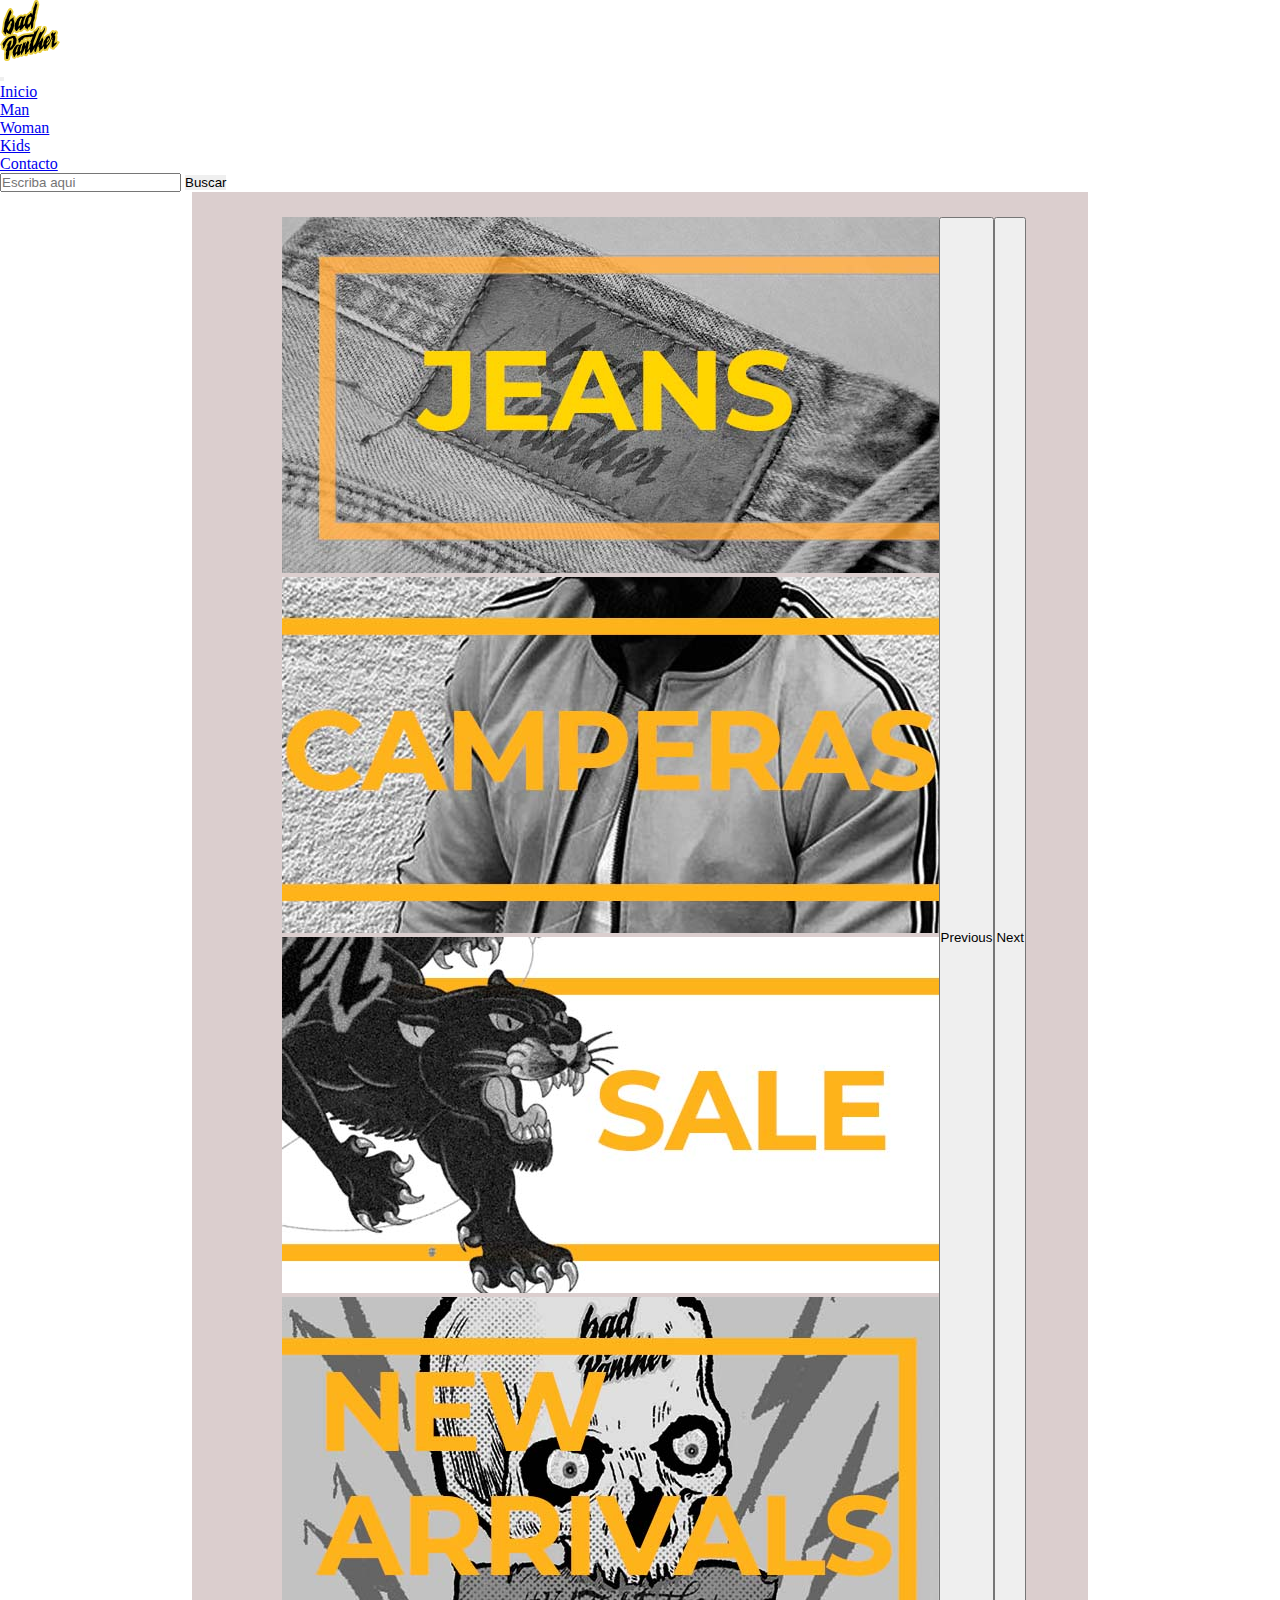
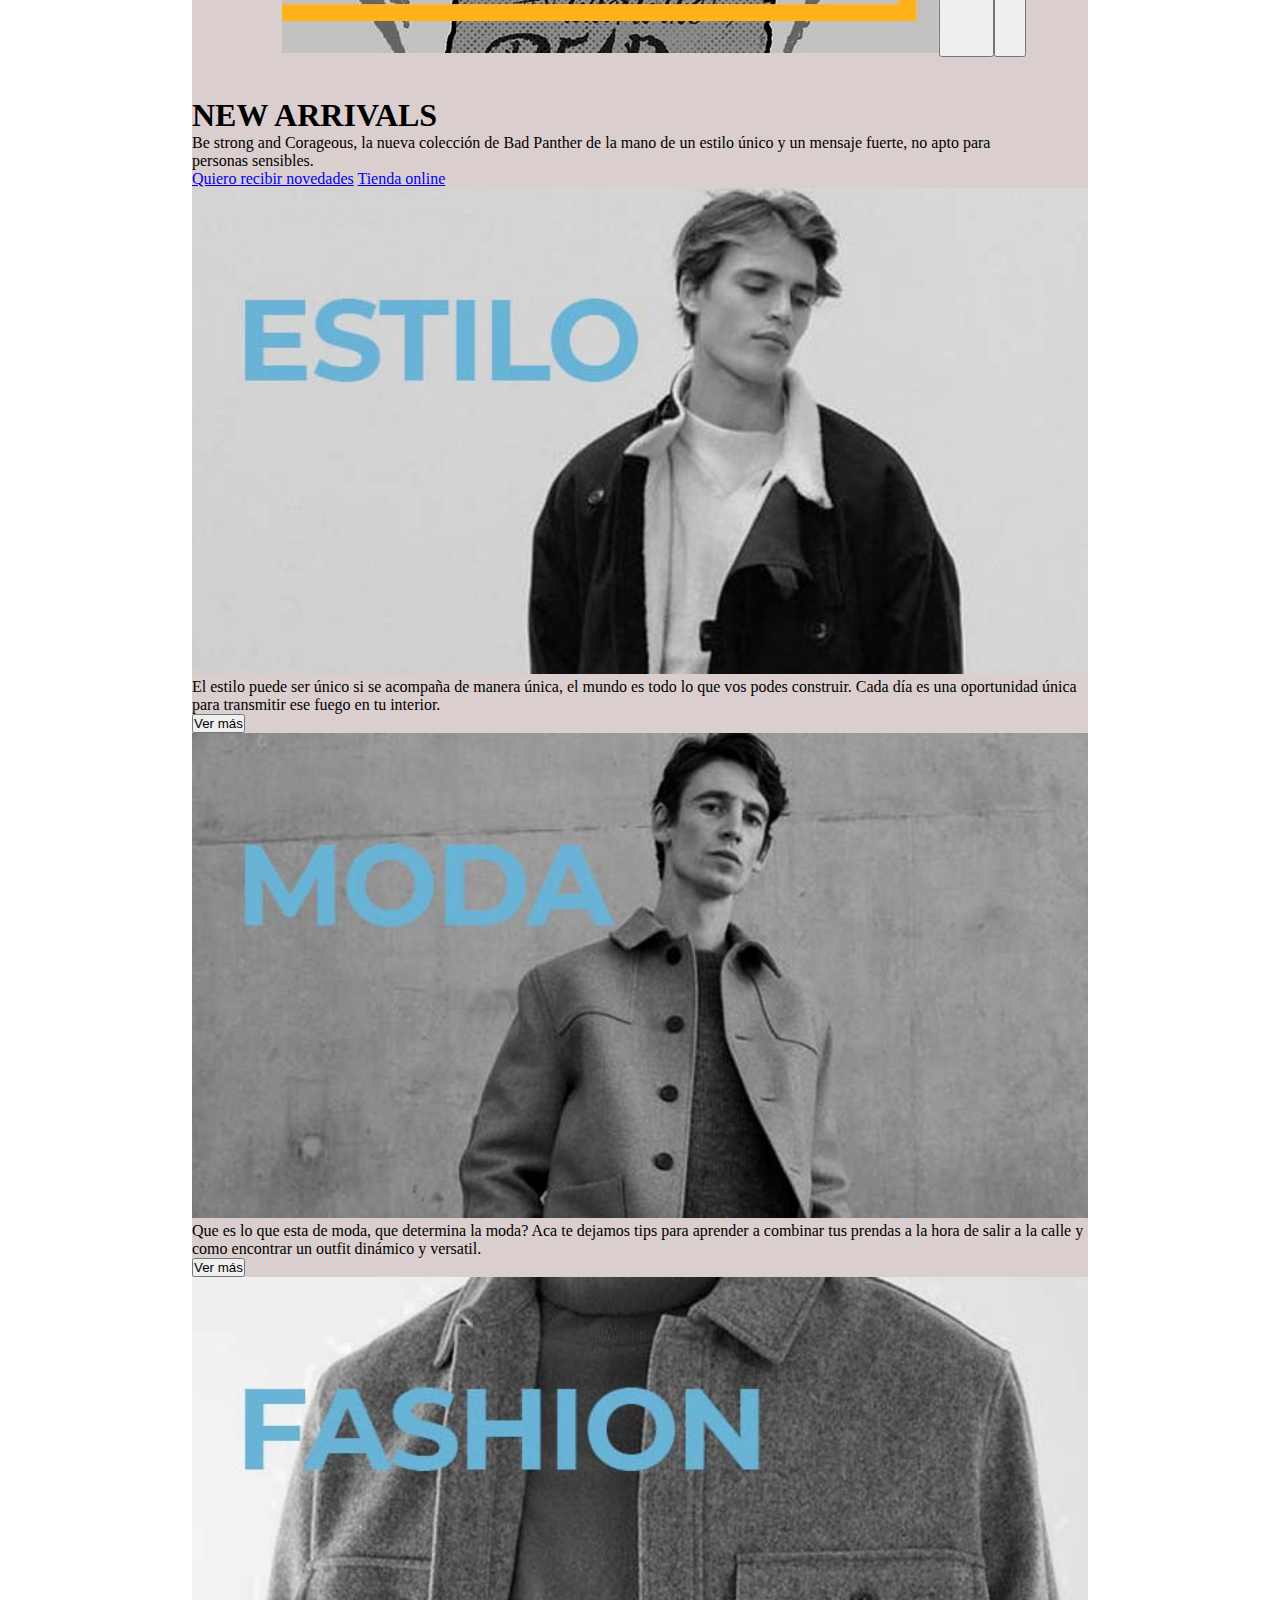
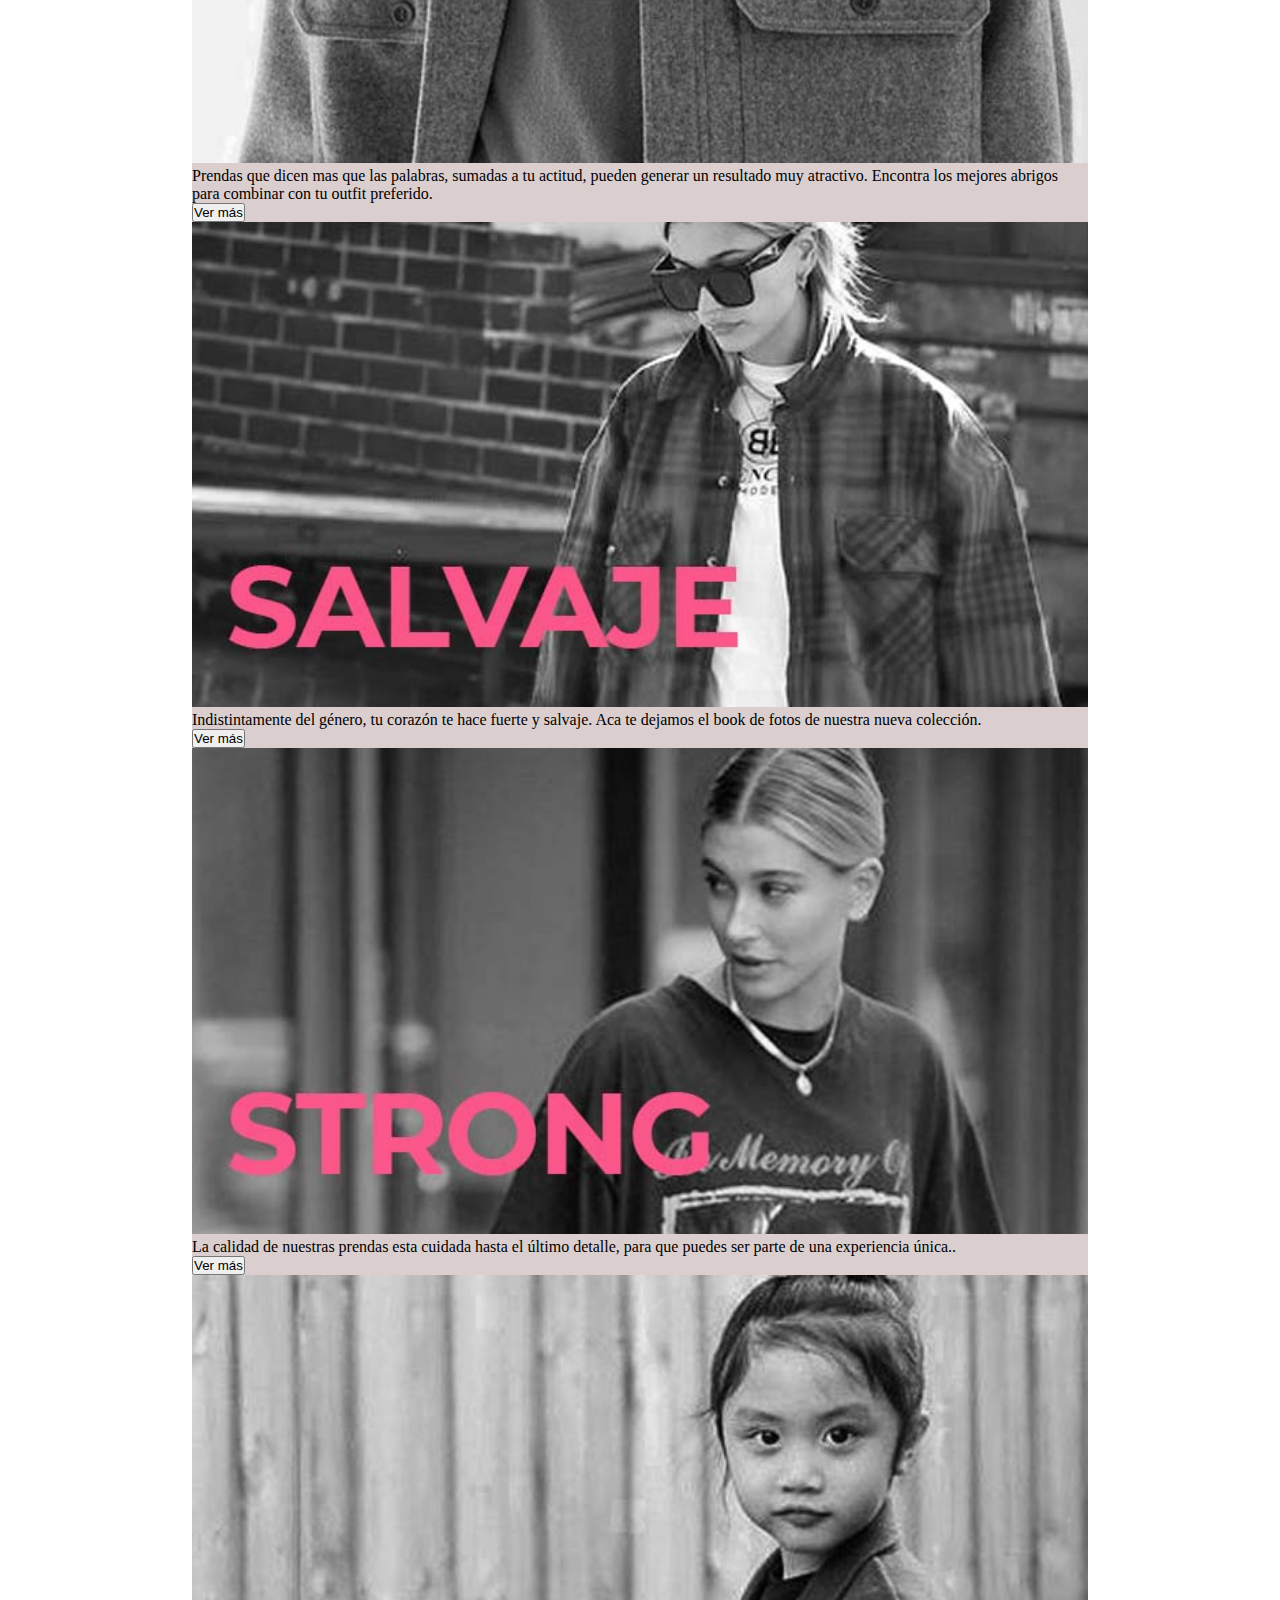
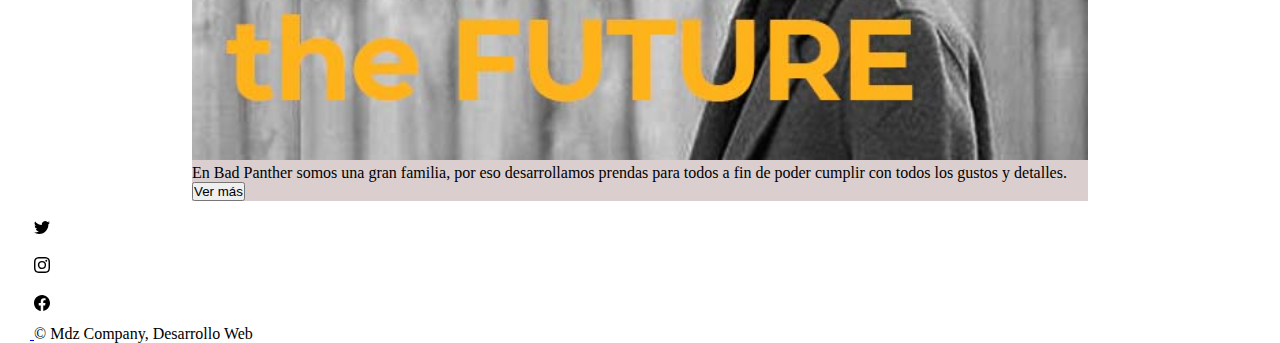
<file: index.html>
<!DOCTYPE html>
<html lang="en">
<head>
    <meta charset="UTF-8">
    <meta http-equiv="X-UA-Compatible" content="IE=edge">
    <meta name="viewport" content="width=device-width, initial-scale=1.0">
    <meta name="description" content="Bad Panther Clothes tienda oficial, donde vas a encontrar un estilo único, y salvaje en cada prenda que te ofrecemos. Indumentaria para todos los generos y envios gratis a partir de compras mayores de $5000.">
    <meta name="keywords"  content="Ropa informal, Clothes, Comprar Ropa">
    <link href="https://cdn.jsdelivr.net/npm/bootstrap@5.1.3/dist/css/bootstrap.min.css" rel="stylesheet"
      integrity="sha384-1BmE4kWBq78iYhFldvKuhfTAU6auU8tT94WrHftjDbrCEXSU1oBoqyl2QvZ6jIW3"
      crossorigin="anonymous"/>
    <link href="https://fonts.googleapis.com/css2?family=Lato&family=Montserrat:wght@500;900&display=swap" rel="stylesheet">
    <link rel="preconnect" href="https://fonts.googleapis.com">
    <link rel="preconnect" href="https://fonts.gstatic.com" crossorigin>
    <link href="https://fonts.googleapis.com/css2?family=Lato&display=swap" rel="stylesheet">
    <link href="https://fonts.googleapis.com/css2?family=Lato&family=Montserrat:wght@500;900&display=swap" rel="stylesheet">
    <link rel="stylesheet" href="./css/prueba.css">
    <title>Bad Panther</title>
</head>
<body>
  <header>
    <div class="menu-principal">
      <nav class="navbar navbar-expand-lg navbar-light bg-light">
        <div class="container-fluid">
          <a class="navbar-brand" href="../index.html">
            <div class="logo-menu">
              <img src="./img/bad panther.svg" alt="logo principal" href="/index.html">
            </div>
          </a>
          <button class="navbar-toggler" type="button" data-bs-toggle="collapse" data-bs-target="#navbarNav" aria-controls="navbarNav" aria-expanded="false" aria-label="Toggle navigation">
            <span class="navbar-toggler-icon"></span>
          </button>
          <div class="collapse navbar-collapse" id="navbarNav">
            <ul class="navbar-nav">
              <li class="nav-item">
                <a class="nav-link active" aria-current="page" href="./index.html">Inicio</a>
              </li>
              <li class="nav-item">
                <a class="nav-link" href="./pages/hombre.html">Man</a>
              </li>
              <li class="nav-item">
                <a class="nav-link" href="./pages/mujer.html">Woman</a>
              </li>
              <li class="nav-item">
                <a class="nav-link" href="./pages/kids.html">Kids</a>
              </li>
              <li class="nav-item">
                <a class="nav-link" href="./pages/contacto.html">Contacto</a>
              </li>
            </ul>
            <div class="panel">
              <form class="d-flex">
                <input class="form-control me-2" type="search" placeholder="Escriba aqui" aria-label="Search">
                <button class="boton-busqueda"><span>Buscar</span></button>
              </form>
            </div>  
          </div>
        </div>
      </nav>
    </div>  
  </header>
  <main>
    <div class="main-principal">
      <div id="carouselExampleControls" class="carousel slide" data-bs-ride="carousel">
        <div class="carousel-inner">
          <div class="carousel-item active">
            <img src="img/carrusel-1.jpg" class="d-block w-100" alt="jeans">
          </div>
          <div class="carousel-item">
            <img src="img/carrusel-2.jpg" class="d-block w-100" alt="camperas">
          </div>
          <div class="carousel-item">
            <img src="img/caruusel-3.jpg" class="d-block w-100" alt="sale">
          </div>
          <div class="carousel-item">
            <img src="img/carrusel-4.jpg" class="d-block w-100" alt="new arrivals">
          </div>
        </div>
        <button class="carousel-control-prev" type="button" data-bs-target="#carouselExampleControls" data-bs-slide="prev">
          <span class="carousel-control-prev-icon" aria-hidden="true"></span>
          <span class="visually-hidden">Previous</span>
        </button>
        <button class="carousel-control-next" type="button" data-bs-target="#carouselExampleControls" data-bs-slide="next">
          <span class="carousel-control-next-icon" aria-hidden="true"></span>
          <span class="visually-hidden">Next</span>
        </button>
      </div>
      <section class="py-5 text-center container">
        <div class="row py-lg-5">
          <div class="col-lg-6 col-md-8 mx-auto">
            <h1 class="fw-light">NEW ARRIVALS</h1>
            <p class="lead text-muted">Be strong and Corageous, la nueva colección de Bad Panther de la mano de un estilo único y un mensaje fuerte, no apto para personas sensibles.</p>
            <p>
              <a href="#" class="btn btn-primary my-2">Quiero recibir novedades</a>
              <a href="#" class="btn btn-secondary my-2">Tienda online</a>
            </p>
          </div>
        </div>
      </section>
      <div class="album py-5 bg-light">
        <div class="container">
          <div class="row row-cols-1 row-cols-sm-2 row-cols-md-3 g-3">
            <div class="col">
              <div class="card shadow-sm">
                <img src="./img/galeria-1.jpg" width="100%" height="100%" xmlns="http://www.w3.org/2000/svg" role="img" aria-label="Placeholder: Thumbnail" preserveAspectRatio="xMidYMid slice" focusable="false"><title>Placeholder</title><rect width="100%" height="100%" fill="#55595c"/><text x="50%" y="50%" fill="#eceeef" dy=".3em"></text></img>
                <div class="card-body">
                  <p class="card-text">El estilo puede ser único si se acompaña de manera única, el mundo es todo lo que vos podes construir. Cada día es una oportunidad única para transmitir ese fuego en tu interior.</p>
                    <div class="d-flex justify-content-between align-items-center">
                      <div class="btn-group">
                        <button type="button" class="btn btn-sm btn-outline-secondary">Ver más</button>                                                   
                       </div>
                    </div>
                  </div>
                </div>
              </div>
              <div class="col">
                <div class="card shadow-sm">
                  <img src="./img/galeria-2.jpg" width="100%" height="100%" xmlns="http://www.w3.org/2000/svg" role="img" aria-label="Placeholder: Thumbnail" preserveAspectRatio="xMidYMid slice" focusable="false"><title>Placeholder</title><rect width="100%" height="100%" fill="#55595c"/><text x="50%" y="50%" fill="#eceeef" dy=".3em"></text></svg>
                  <div class="card-body">
                    <p class="card-text">Que es lo que esta de moda, que determina la moda? Aca te dejamos tips para aprender a combinar tus prendas a la hora de salir a la calle y como encontrar un outfit dinámico y versatil.</p>
                    <div class="d-flex justify-content-between align-items-center">
                      <div class="btn-group">
                        <button type="button" class="btn btn-sm btn-outline-secondary">Ver más</button>                         
                      </div>
                    </div>
                   </div>
                </div>
              </div>
              <div class="col">
                <div class="card shadow-sm">
                  <img src="./img/galeria-3.jpg" width="100%" height="100%" xmlns="http://www.w3.org/2000/svg" role="img" aria-label="Placeholder: Thumbnail" preserveAspectRatio="xMidYMid slice" focusable="false"><title>Placeholder</title><rect width="100%" height="100%" fill="#55595c"/><text x="50%" y="50%" fill="#eceeef" dy=".3em"></text></svg>
                  <div class="card-body">
                    <p class="card-text">Prendas que dicen mas que las palabras, sumadas a tu actitud, pueden generar un resultado muy atractivo. Encontra los mejores abrigos para combinar con tu outfit preferido.</p>
                    <div class="d-flex justify-content-between align-items-center">
                      <div class="btn-group">
                        <button type="button" class="btn btn-sm btn-outline-secondary">Ver más</button>                          
                      </div>
                    </div>
                  </div>
                </div>
              </div>
               <div class="col">
                <div class="card shadow-sm">
                  <img src="./img/galeria-4.jpg" width="100%" height="100%" xmlns="http://www.w3.org/2000/svg" role="img" aria-label="Placeholder: Thumbnail" preserveAspectRatio="xMidYMid slice" focusable="false"><title>Placeholder</title><rect width="100%" height="100%" fill="#55595c"/><text x="50%" y="50%" fill="#eceeef" dy=".3em"></text></svg>
                  <div class="card-body">
                    <p class="card-text">Indistintamente del género, tu corazón te hace fuerte y salvaje. Aca te dejamos el book de fotos de nuestra nueva colección.</p>
                    <div class="d-flex justify-content-between align-items-center">
                      <div class="btn-group">
                        <button type="button" class="btn btn-sm btn-outline-secondary">Ver más</button>                          
                       </div>
                    </div>
                  </div>
                </div>
              </div>
              <div class="col">
                <div class="card shadow-sm">
                  <img src="./img/galeria-5.jpg" width="100%" height="100%" xmlns="http://www.w3.org/2000/svg" role="img" aria-label="Placeholder: Thumbnail" preserveAspectRatio="xMidYMid slice" focusable="false"><title>Placeholder</title><rect width="100%" height="100%" fill="#55595c"/><text x="50%" y="50%" fill="#eceeef" dy=".3em"></text></svg>
                  <div class="card-body">
                    <p class="card-text">La calidad de nuestras prendas esta cuidada hasta el último detalle, para que puedes ser parte de una experiencia única..</p>
                    <div class="d-flex justify-content-between align-items-center">
                      <div class="btn-group">
                        <button type="button" class="btn btn-sm btn-outline-secondary">Ver más</button>                          
                      </div>
                    </div>
                  </div>
                </div>
              </div>    
              <div class="col">
                <div class="card shadow-sm">
                  <img src="./img/galeria-6.jpg" width="100%" height="100%" xmlns="http://www.w3.org/2000/svg" role="img" aria-label="Placeholder: Thumbnail" preserveAspectRatio="xMidYMid slice" focusable="false"><title>Placeholder</title><rect width="100%" height="100%" fill="#55595c"/><text x="50%" y="50%" fill="#eceeef" dy=".3em"></text></svg>
                  <div class="card-body">
                    <p class="card-text">En Bad Panther somos una gran familia, por eso desarrollamos prendas para todos a fin de poder cumplir con todos los gustos y detalles.</p>
                    <div class="d-flex justify-content-between align-items-center">
                      <div class="btn-group">
                        <button type="button" class="btn btn-sm btn-outline-secondary">Ver más</button>                          
                    </div>
                  </div>
                </div>
              </div>
            </div>
          </div>
        </div>
      </div>
    </div>   
  </main>
  <div class="container">  
    <footer class="d-flex flex-wrap justify-content-between align-items-center py-3 my-4 border-top">
      <ul class="nav col-md-4 justify-content-end list-unstyled d-flex ">
        <li class="ms-3"><a class="text-muted" href="#"><svg class="bi" width="34" height="34"><img src="./img/twitter.svg" alt="twitter"></svg></a></li>
        <li class="ms-3"><a class="text-muted" href="#"><svg class="bi" width="34" height="34"><img src="./img/instagram.svg" alt="instagram"></svg></a></li>
        <li class="ms-3"><a class="text-muted" href="#"><svg class="bi" width="34" height="34"><img src="./img/facebook.svg" alt="facebook"></svg></a></li>
      </ul>
      <div class="col-md-4 d-flex align-items-center">
        <a href="/" class="mb-3 me-2 mb-md-0 text-muted text-decoration-none lh-1">
          <svg class="bi" width="30" height="24"><use xlink:href="#bootstrap"/></svg>
        </a>
        <span class="text-muted align-items-center">&copy; Mdz Company, Desarrollo Web</span>
      </div>
    </footer>
  </div>
  <script src="https://cdn.jsdelivr.net/npm/bootstrap@5.1.3/dist/js/bootstrap.bundle.min.js"
      integrity="sha384-ka7Sk0Gln4gmtz2MlQnikT1wXgYsOg+OMhuP+IlRH9sENBO0LRn5q+8nbTov4+1p" crossorigin="anonymous">
  </script>   
</body>
</html>
</file>
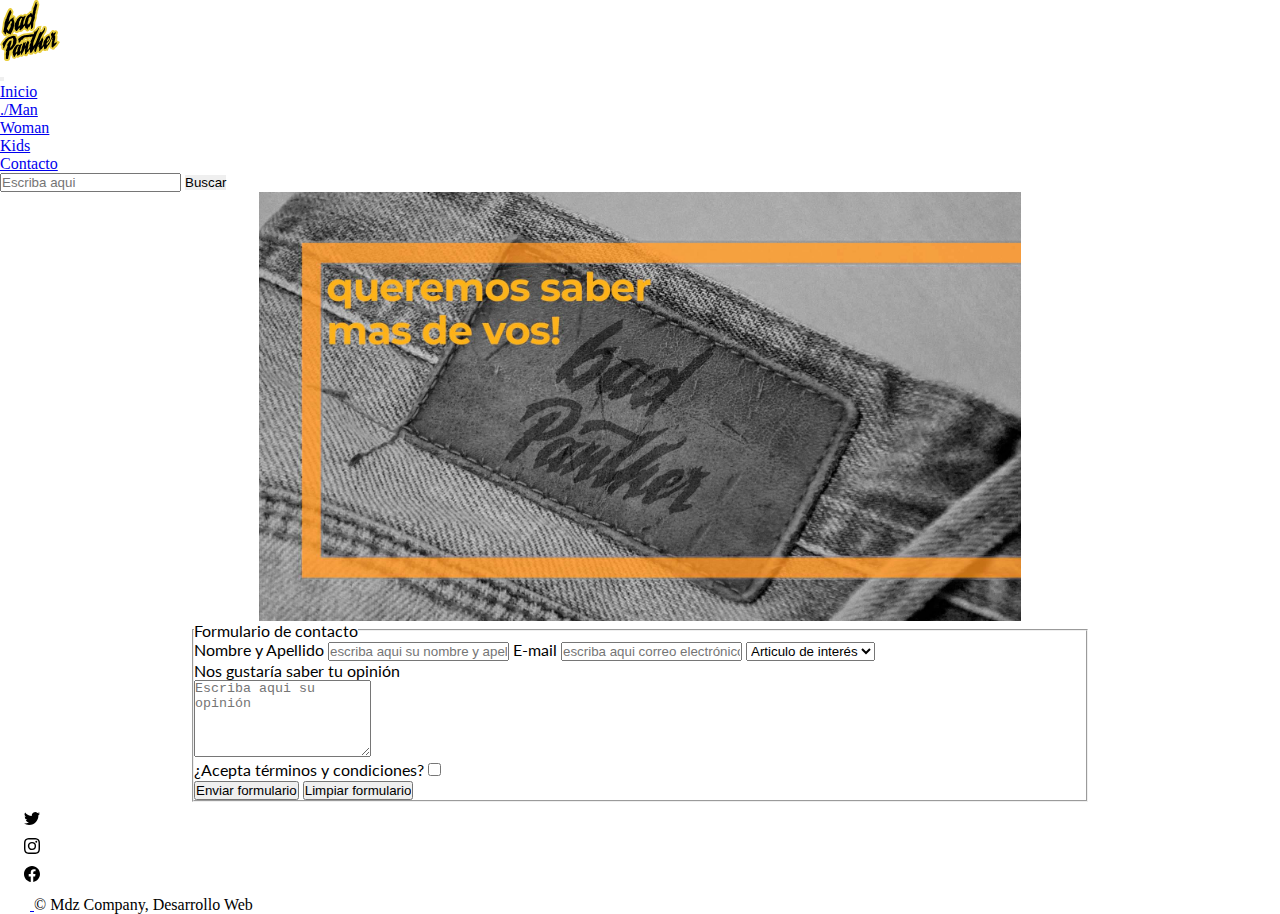
<file: pages/contacto.html>
<!DOCTYPE html>
<html lang="en">
  <head>
    <meta charset="UTF-8">
    <meta http-equiv="X-UA-Compatible" content="IE=edge">
    <meta name="viewport" content="width=device-width, initial-scale=1.0">
    <meta name="description" content="Bad Panther Clothes tienda oficial, donde vas a encontrar un estilo único, y salvaje en cada prenda que te ofrecemos. Indumentaria para todos los generos y envios gratis a partir de compras mayores de $5000.">
    <meta name="keywords"  content="Ropa informal, Clothes, Comprar Ropa">
    <link href="https://cdn.jsdelivr.net/npm/bootstrap@5.1.3/dist/css/bootstrap.min.css" rel="stylesheet"
      integrity="sha384-1BmE4kWBq78iYhFldvKuhfTAU6auU8tT94WrHftjDbrCEXSU1oBoqyl2QvZ6jIW3"
      crossorigin="anonymous"/>
    <link href="https://fonts.googleapis.com/css2?family=Lato&family=Montserrat:wght@500;900&display=swap" rel="stylesheet">
    <link href="https://fonts.googleapis.com/css2?family=Lato&family=Montserrat:wght@500;900&display=swap" rel="stylesheet">
    <link rel="stylesheet" href="../css/prueba.css">
    <title>Bad Panther/Contacto</title>
</head>
<body class="body-contacto">
  <body>
    <header>
      <div class="menu-principal">
          <nav class="navbar navbar-expand-lg navbar-light bg-light">
            <div class="container-fluid">
              <a class="navbar-brand" href="../index.html">
                <div class="logo-menu">
                  <img src="../img/bad panther.svg" alt="logo principal" href="../index.html">
                </div>
              </a>  
              <button
                class="navbar-toggler"
                type="button"
                data-bs-toggle="collapse"
                data-bs-target="#navbarNav"
                aria-controls="navbarNav"
                aria-expanded="false"
                aria-label="Toggle navigation"
              >
                <span class="navbar-toggler-icon"></span>
              </button>
              <div class="collapse navbar-collapse" id="navbarNav">
                <ul class="navbar-nav">
                  <li class="nav-item">
                    <a class="nav-link active" aria-current="page" href="../index.html">Inicio</a>
                  </li>
                  <li class="nav-item">
                    <a class="nav-link" href="./hombre.html">./Man</a>
                  </li>
                  <li class="nav-item">
                    <a class="nav-link" href="./mujer.html">Woman</a>
                  </li>
                  <li class="nav-item">
                    <a class="nav-link" href="./kids.html">Kids</a>
                  </li>
                  <li class="nav-item">
                    <a class="nav-link" href="./contacto.html">Contacto</a>
                  </li>
                </ul>
                <div class="panel">
                  <form class="d-flex">
                      <input class="form-control me-2" type="search" placeholder="Escriba aqui" aria-label="Search">
                      <button class="boton-busqueda"><span>Buscar</span></button>
                  </form>
                </div>  
              </div>
            </div>
          </nav>
      </div>  
    </header>
    <main class="cuerpo-formulario">
      <div class="imagen-contacto">
        <img src="../img/background.jpg" alt="Queremos saber mas de vos!" class="background-formulario">  
      </div>
      <form action="">
          <fieldset>
            <legend>Formulario de contacto</legend>
            <div class="celdas-info">                
              <label for="Nombre y Apellido" class="form-label">Nombre y Apellido</label>
              <input type="text" class="form-control" id="exampleFormControlInput1" name="nombre" placeholder="escriba aqui su nombre y apellido">
              <label for="Apellido" class="form-label">E-mail</label>
              <input type="text" class="form-control" id="exampleFormControlInput1" name="E-mail" placeholder="escriba aqui correo electrónico">
              <select name="talles" id="">
                <option value="Seleccionar">Articulo de interés</option>
                <option value="L">Remeras</option>
                <option value="XL">Pantalones</option>
                <option value="XXL">Camperas</option>
              </select>
            </div>  
            <div>Nos gustaría saber tu opinión</div>
            <textarea class="form-control" id="exampleFormControlTextarea1" rows="5" placeholder="Escriba aqui su opinión"></textarea>
            <div>
              ¿Acepta términos y condiciones?
              <input type="checkbox" name="Check">
            </div>
            <input type="submit" value="Enviar formulario">
            <input type="reset" value="Limpiar formulario">
          </fieldset>
    </form>
    </main>    
    <div class="b-example-divider"></div>
    <div class="container">  
      <footer class="d-flex flex-wrap justify-content-between align-items-center py-3 my-4 border-top">
        <ul class="nav col-md-4 justify-content-end list-unstyled d-flex">
          <li class="ms-3"><a class="text-muted" href="#"><svg class="bi" width="24" height="24"><img src="../img/twitter.svg" alt="twitter"></svg></a></li>
          <li class="ms-3"><a class="text-muted" href="#"><svg class="bi" width="24" height="24"><img src="../img/instagram.svg" alt="instagram"></svg></a></li>
          <li class="ms-3"><a class="text-muted" href="#"><svg class="bi" width="24" height="24"><img src="../img/facebook.svg" alt="facebook"></svg></a></li>
        </ul>
        <div class="col-md-4 d-flex align-items-center">
          <a href="/" class="mb-3 me-2 mb-md-0 text-muted text-decoration-none lh-1">
            <svg class="bi" width="30" height="24"><use xlink:href="#bootstrap"/></svg>
          </a>
          <span class="text-muted">&copy; Mdz Company, Desarrollo Web</span>
        </div>
      </footer>
    </div>
    <script src="https://cdn.jsdelivr.net/npm/bootstrap@5.1.3/dist/js/bootstrap.bundle.min.js"
        integrity="sha384-ka7Sk0Gln4gmtz2MlQnikT1wXgYsOg+OMhuP+IlRH9sENBO0LRn5q+8nbTov4+1p" crossorigin="anonymous">
    </script>   
  </body>
  </html>
</file>
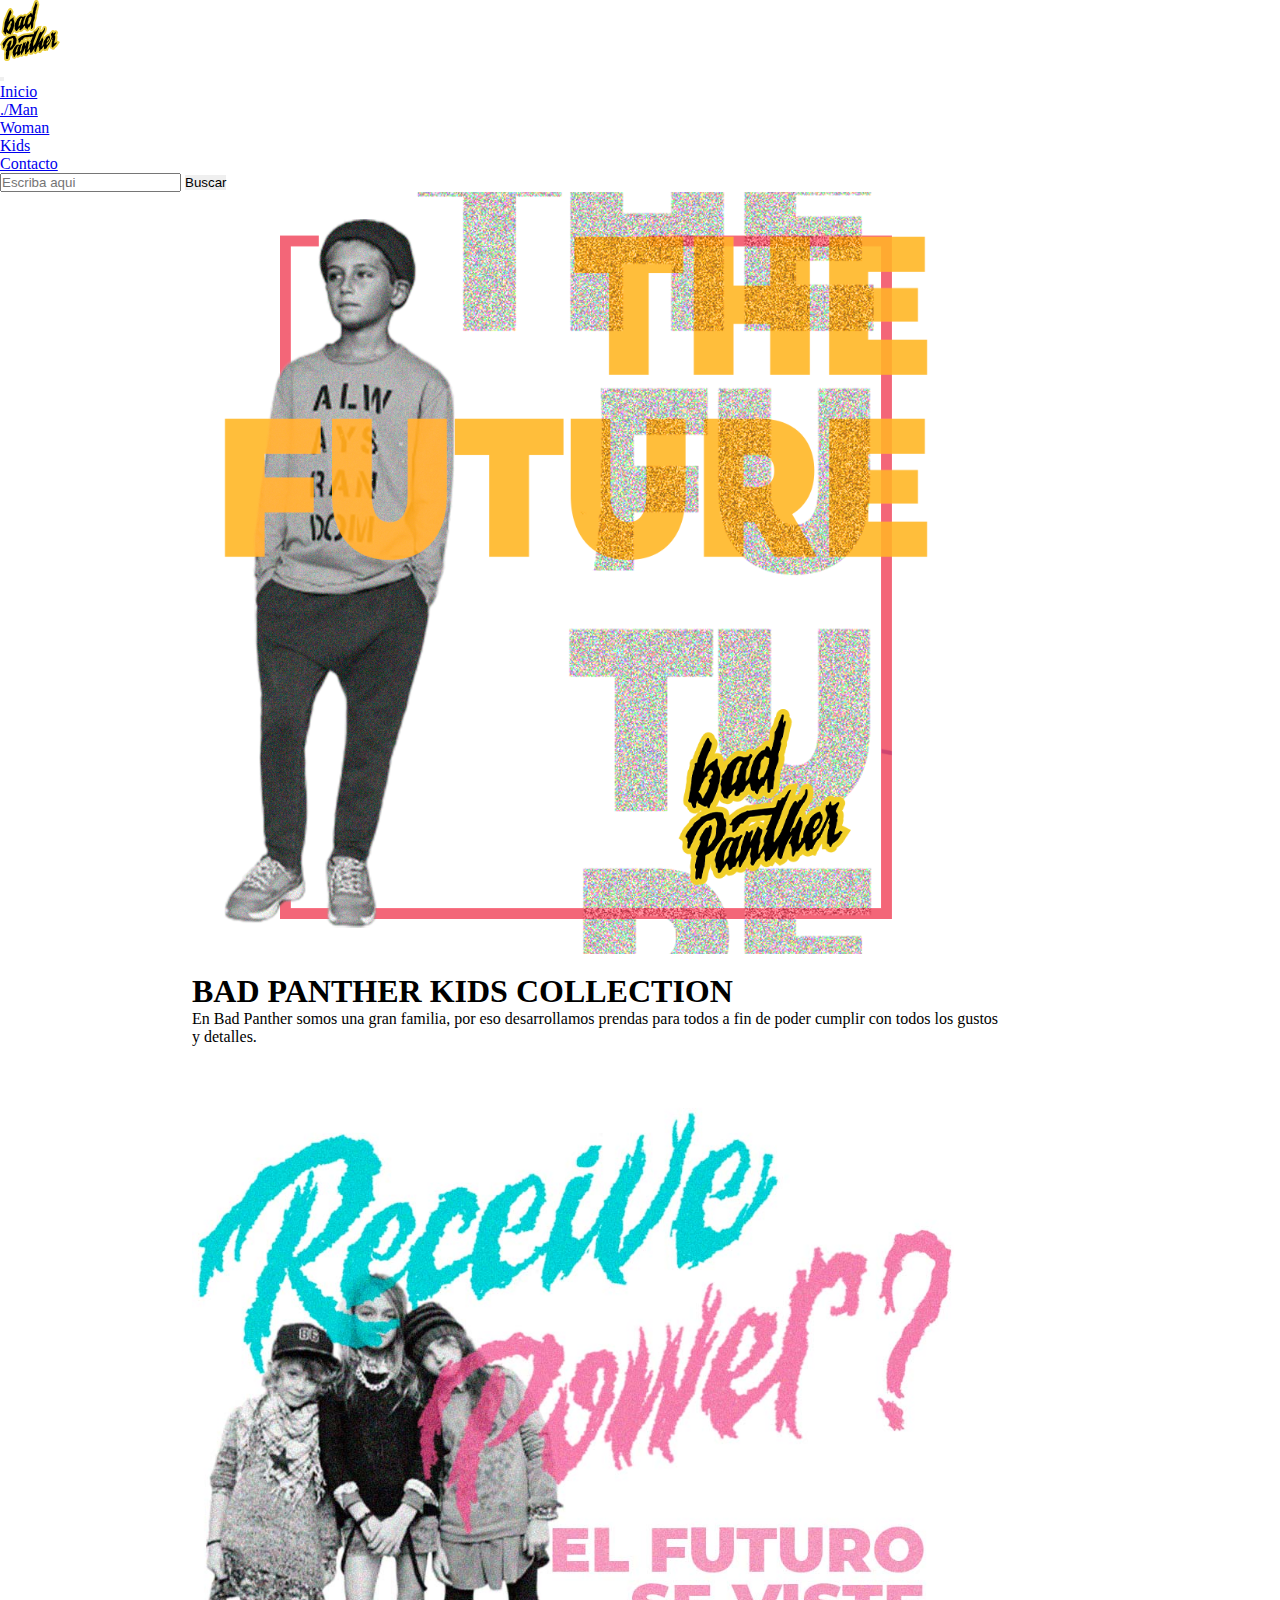
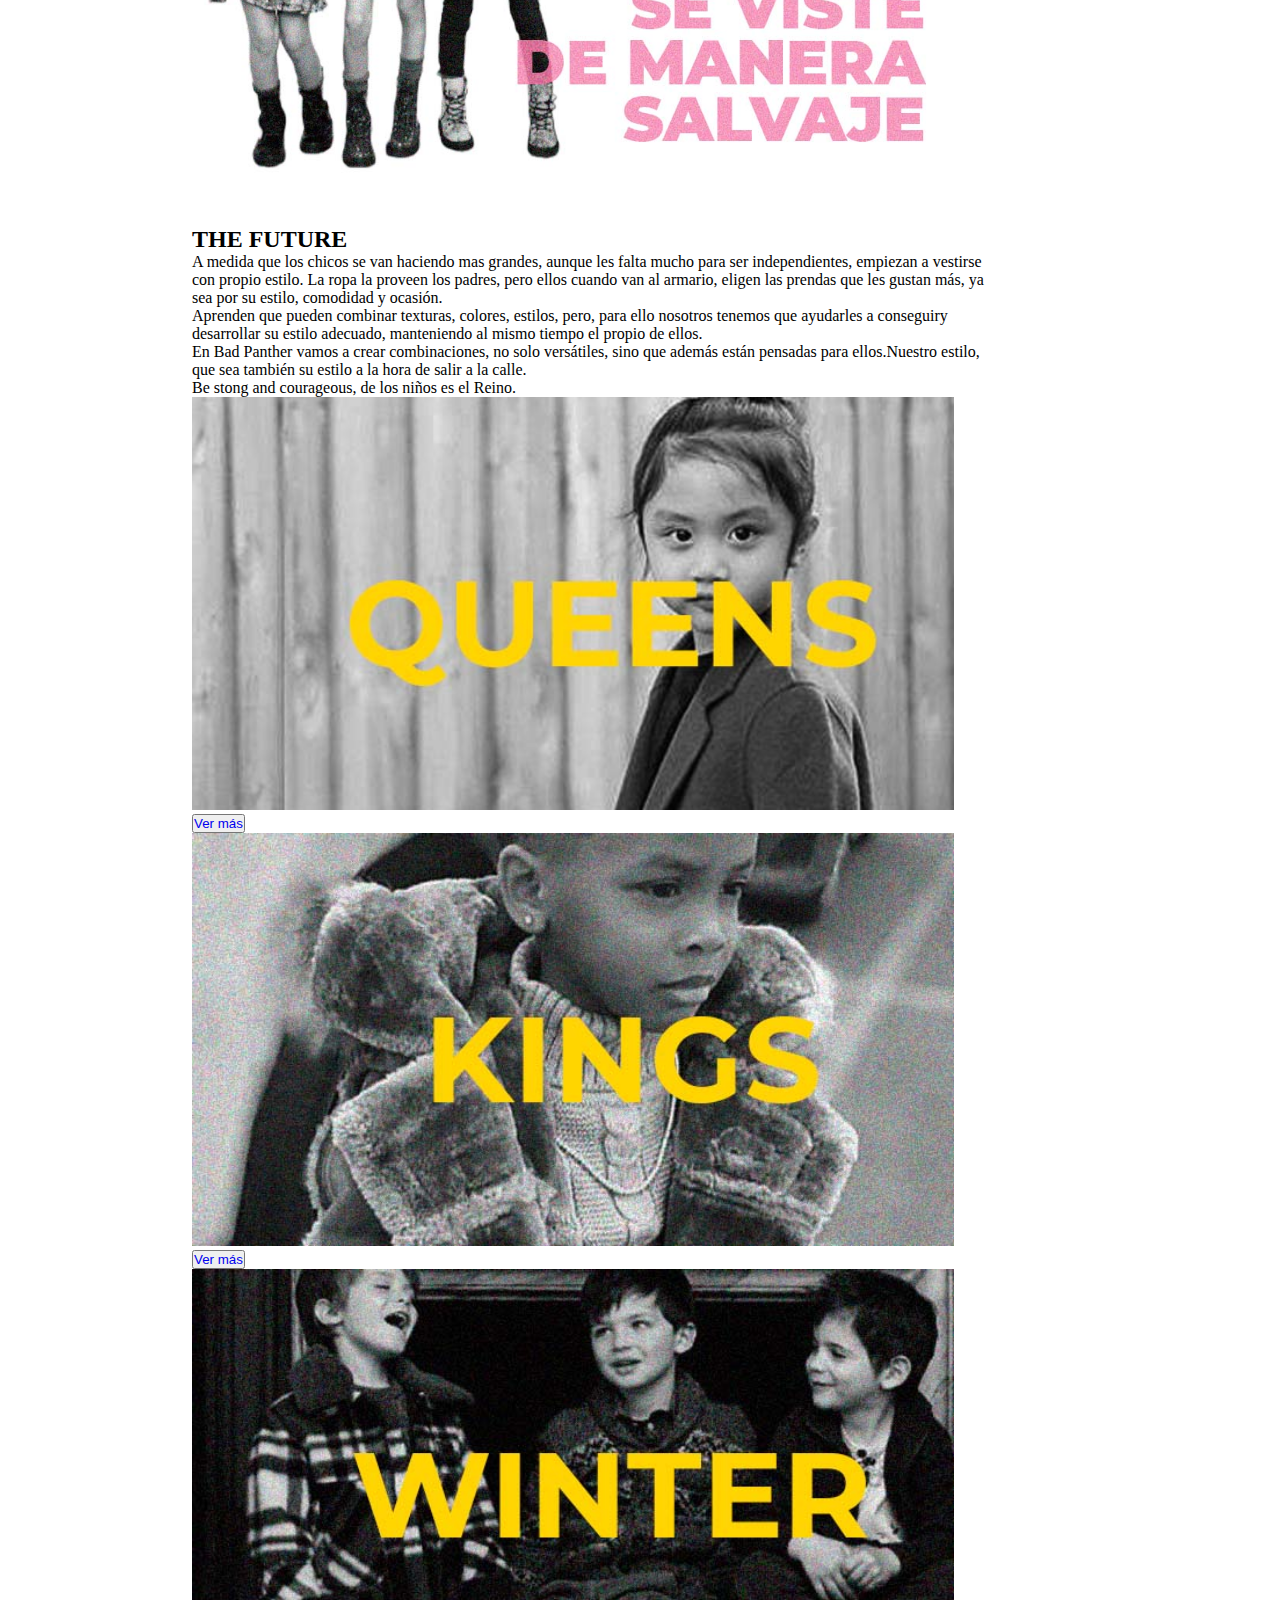
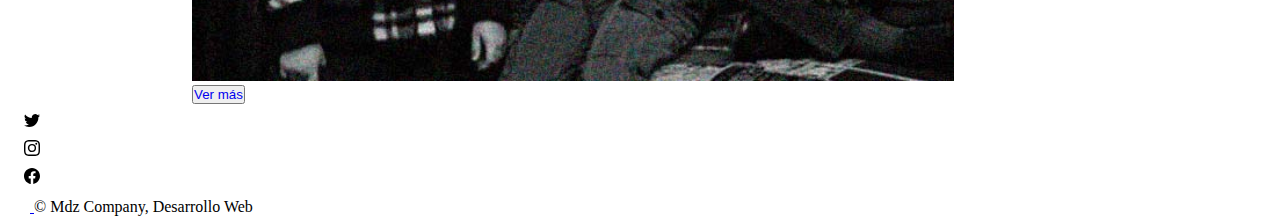
<file: pages/kids.html>
<!DOCTYPE html>
<html lang="en">
  <head>
    <meta charset="UTF-8">
    <meta http-equiv="X-UA-Compatible" content="IE=edge">
    <meta name="viewport" content="width=device-width, initial-scale=1.0">
    <meta name="description" content="Bad Panther Clothes tienda oficial, donde vas a encontrar un estilo único, y salvaje en cada prenda que te ofrecemos. Indumentaria para todos los generos y envios gratis a partir de compras mayores de $5000.">
    <meta name="keywords"  content="Ropa informal, Clothes, Comprar Ropa">
    <link href="https://cdn.jsdelivr.net/npm/bootstrap@5.1.3/dist/css/bootstrap.min.css" rel="stylesheet"
      integrity="sha384-1BmE4kWBq78iYhFldvKuhfTAU6auU8tT94WrHftjDbrCEXSU1oBoqyl2QvZ6jIW3"
      crossorigin="anonymous"/>
    <link href="https://fonts.googleapis.com/css2?family=Lato&family=Montserrat:wght@500;900&display=swap" rel="stylesheet">
    <link href="https://fonts.googleapis.com/css2?family=Lato&family=Montserrat:wght@500;900&display=swap" rel="stylesheet">
    <link rel="stylesheet" href="../css/prueba.css">
    <title>Bad Panther/Kids</title>
</head>
<body>
  <header>
    <div class="menu-principal">
      <nav class="navbar navbar-expand-lg navbar-light bg-light">
        <div class="container-fluid">
          <a class="navbar-brand" href="../index.html">
            <div class="logo-menu">
              <img src="../img/bad panther.svg" alt="logo principal" href="../index.html">
            </div>
          </a>
          <button class="navbar-toggler" type="button" data-bs-toggle="collapse" data-bs-target="#navbarNav" aria-controls="navbarNav" aria-expanded="false" aria-label="Toggle navigation">
            <span class="navbar-toggler-icon"></span>
          </button>
          <div class="collapse navbar-collapse" id="navbarNav">
            <ul class="navbar-nav">
              <li class="nav-item">
                <a class="nav-link active" aria-current="page" href="../index.html">Inicio</a>
              </li>
              <li class="nav-item">
                <a class="nav-link" href="./hombre.html">./Man</a>
              </li>
              <li class="nav-item">
                <a class="nav-link" href="./mujer.html">Woman</a>
              </li>
              <li class="nav-item">
                <a class="nav-link" href="./kids.html">Kids</a>
              </li>
              <li class="nav-item">
                <a class="nav-link" href="./contacto.html">Contacto</a>
              </li>
            </ul>
            <div class="panel">
              <form class="d-flex">
                <input class="form-control me-2" type="search" placeholder="Escriba aqui" aria-label="Search">
                <button class="boton-busqueda"><span>Buscar</span></button>
              </form>
            </div>  
          </div>
        </div>
      </nav>
    </div>  
  </header>
  <main>
   <div class="text-center">
    <div class="imagen-contacto">
      <img src="../imagenes para secciones/Sin título-1.png" alt="img-kids" class="img-fluid">
    </div>
      <div class="row py-lg-5">
        <div class="col-lg-6 col-md-8 mx-auto">
          <h1 class="fw-light">BAD PANTHER KIDS COLLECTION</h1>
          <p class="lead text-muted">En Bad Panther somos una gran familia, por eso desarrollamos prendas para todos a fin de poder cumplir con todos los gustos y detalles.</p>          
        </div>
      </div>
    </div>
      <div class="text-center">
        <div class="imagen-contacto">
          <img src="../imagenes para secciones/kids-3.jpg" alt="img-kids" class="img-fluid">
        </div>  
        <div class="row py-lg-5">
          <div class="col-lg-6 col-md-8 mx-auto">
            <h2 class="fw-light">THE FUTURE</h2>
            <p class="lead text-muted">A medida que los chicos se van haciendo mas grandes, aunque les falta mucho para ser independientes, empiezan a vestirse con propio estilo.
              La ropa la proveen los padres, pero ellos cuando van al armario, eligen las prendas que les gustan más, ya sea por su estilo, comodidad y ocasión.</p>
              <p class="lead text-muted">Aprenden que pueden combinar texturas, colores, estilos, pero, para ello nosotros tenemos que ayudarles a conseguiry desarrollar su estilo adecuado, manteniendo al mismo tiempo el propio de ellos.</p>
            <p class="lead text-muted">En Bad Panther vamos a crear combinaciones, no solo versátiles, sino que además están pensadas para ellos.Nuestro estilo, que sea también su estilo a la hora de salir a la calle.</p>          
            <p class="lead text-muted">Be stong and courageous, de los niños es el Reino.</p>
          </div>
        </div>
      </div>    
      <div class="album py-5 bg-light">
        <div class="container">
          <div class="row row-cols-1 row-cols-sm-2 row-cols-md-3 g-3">
            <div class="col">
              <div class="card shadow-sm">
                <div class="efecto-pages-men imagen-contacto">
                  <img src="../imagenes para secciones/queens.jpg" width="100%" height="100%" xmlns="http://www.w3.org/2000/svg" role="img" aria-label="Placeholder: Thumbnail" preserveAspectRatio="xMidYMid slice" focusable="false"><title>Placeholder</title><rect width="100%" height="100%" fill="#55595c"/><text x="50%" y="50%" fill="#eceeef" dy=".3em"></text></img>
                </div>
                <div class="card-body">
                  <div class="d-flex justify-content-between align-items-center">
                    <div class="btn-group">
                      <button type="button" class="btn btn-sm btn-outline-secondary"><a href="#">Ver más</a></button>                                                   
                    </div>
                  </div>
                </div>
              </div>
            </div>
            <div class="col">
              <div class="card shadow-sm">
                <div class="efecto-pages-men imagen-contacto">
                  <img src="../imagenes para secciones/kings.jpg" width="100%" height="100%" xmlns="http://www.w3.org/2000/svg" role="img" aria-label="Placeholder: Thumbnail" preserveAspectRatio="xMidYMid slice" focusable="false"><title>Placeholder</title><rect width="100%" height="100%" fill="#55595c"/><text x="50%" y="50%" fill="#eceeef" dy=".3em"></text></svg>
                </div>
                <div class="card-body">
                  <div class="d-flex justify-content-between align-items-center">
                    <div class="btn-group">
                      <button type="button" class="btn btn-sm btn-outline-secondary"><a href="#">Ver más</a></button>                         
                    </div>
                  </div>
                </div>
              </div>
            </div>
            <div class="col">
              <div class="card shadow-sm">
                <div class="efecto-pages-men imagen-contacto">
                  <img src="../imagenes para secciones/winter.jpg" width="100%" height="100%" xmlns="http://www.w3.org/2000/svg" role="img" aria-label="Placeholder: Thumbnail" preserveAspectRatio="xMidYMid slice" focusable="false"><title>Placeholder</title><rect width="100%" height="100%" fill="#55595c"/><text x="50%" y="50%" fill="#eceeef" dy=".3em"></text></svg>
              </div>
                <div class="card-body">
                  <div class="d-flex justify-content-between align-items-center">
                    <div class="btn-group">
                      <button type="button" class="btn btn-sm btn-outline-secondary"><a href="#">Ver más</a></button>                          
                    </div>
                  </div>
                </div>
              </div>
            </div>
          </div>      
        </div>
      </div>
  </main>
  <div class="container">  
    <footer class="d-flex flex-wrap justify-content-between align-items-center py-3 my-4 border-top">
      <ul class="nav col-md-4 justify-content-end list-unstyled d-flex">
        <li class="ms-3"><a class="text-muted" href="#"><svg class="bi" width="24" height="24"><img src="../img/twitter.svg" alt="twitter"></svg></a></li>
        <li class="ms-3"><a class="text-muted" href="#"><svg class="bi" width="24" height="24"><img src="../img/instagram.svg" alt="instagram"></svg></a></li>
        <li class="ms-3"><a class="text-muted" href="#"><svg class="bi" width="24" height="24"><img src="../img/facebook.svg" alt="facebook"></svg></a></li>
      </ul>
      <div class="col-md-4 d-flex align-items-center">
        <a href="/" class="mb-3 me-2 mb-md-0 text-muted text-decoration-none lh-1">
          <svg class="bi" width="30" height="24"><use xlink:href="#bootstrap"/></svg>
        </a>
        <span class="text-muted">&copy; Mdz Company, Desarrollo Web</span>
      </div>
    </footer>
  </div>
  <script src="https://cdn.jsdelivr.net/npm/bootstrap@5.1.3/dist/js/bootstrap.bundle.min.js"
      integrity="sha384-ka7Sk0Gln4gmtz2MlQnikT1wXgYsOg+OMhuP+IlRH9sENBO0LRn5q+8nbTov4+1p" crossorigin="anonymous">
  </script>   
</body>
</html>
</file>
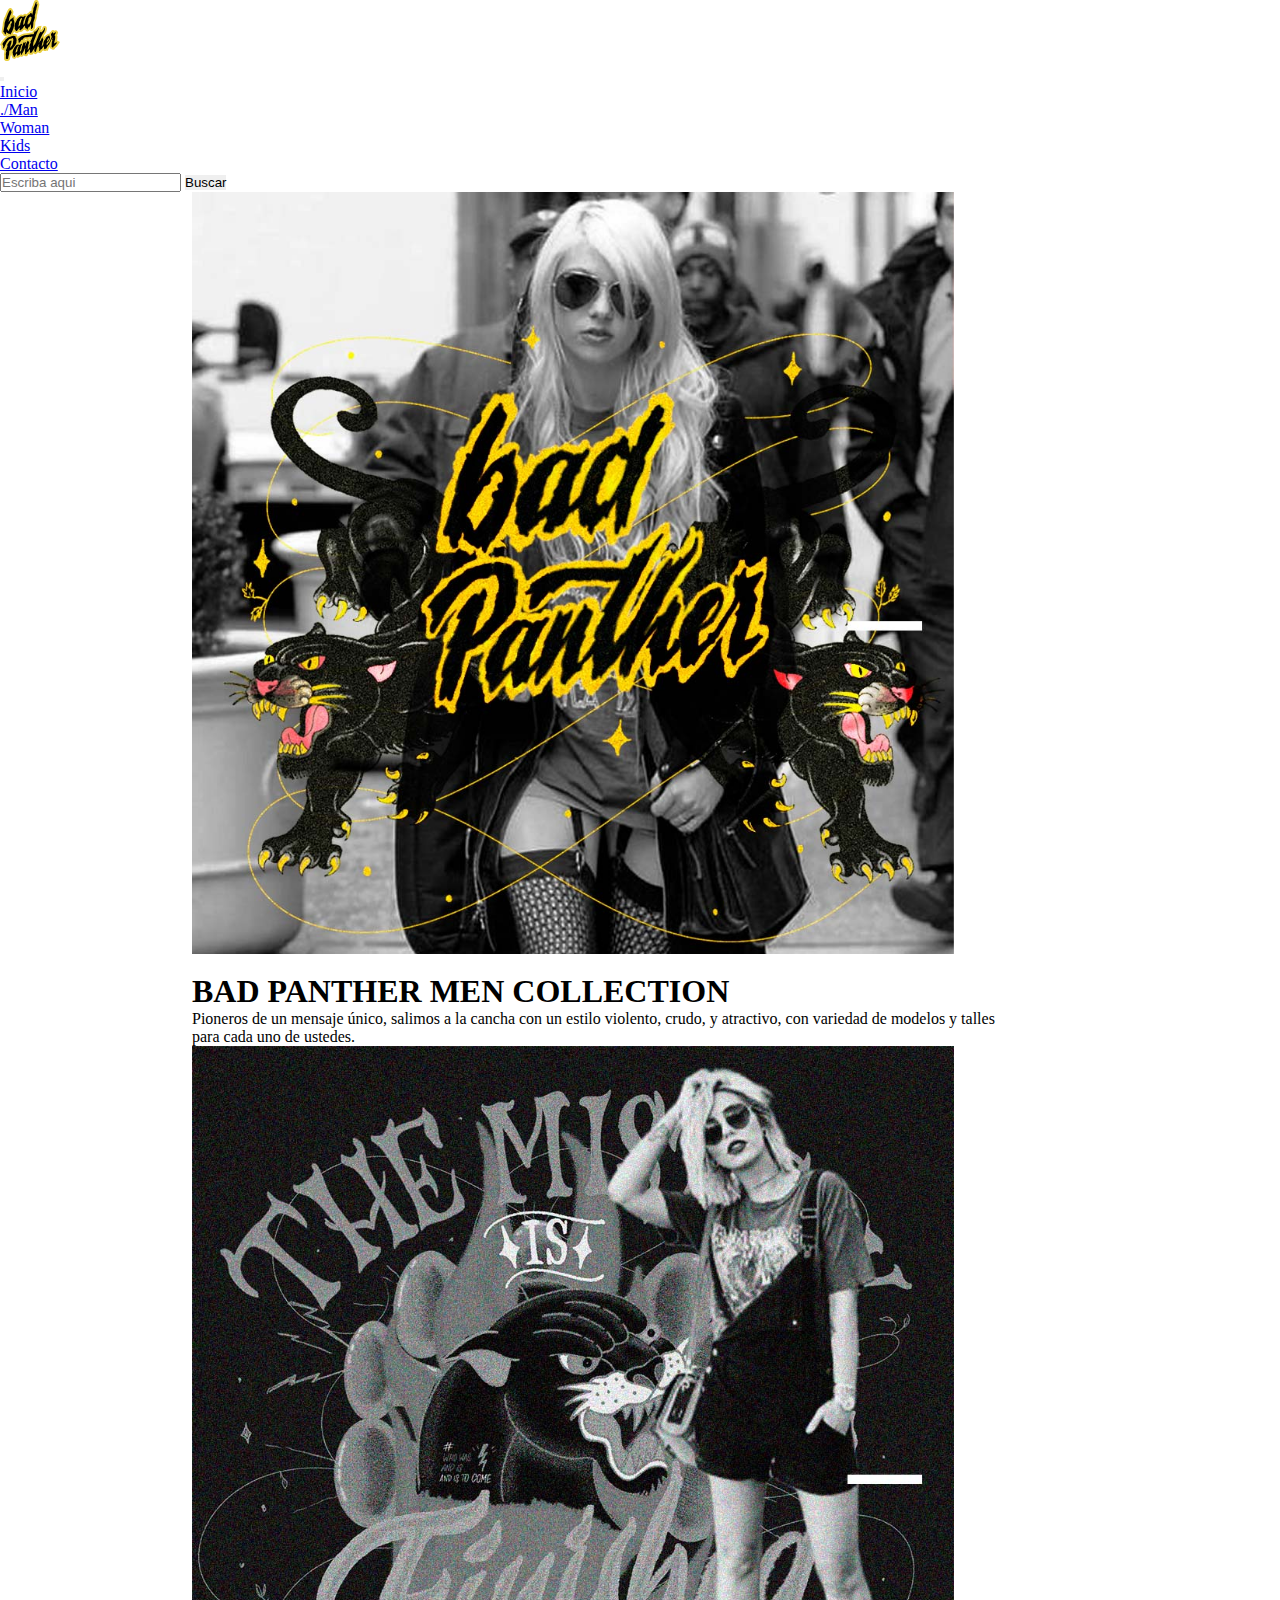
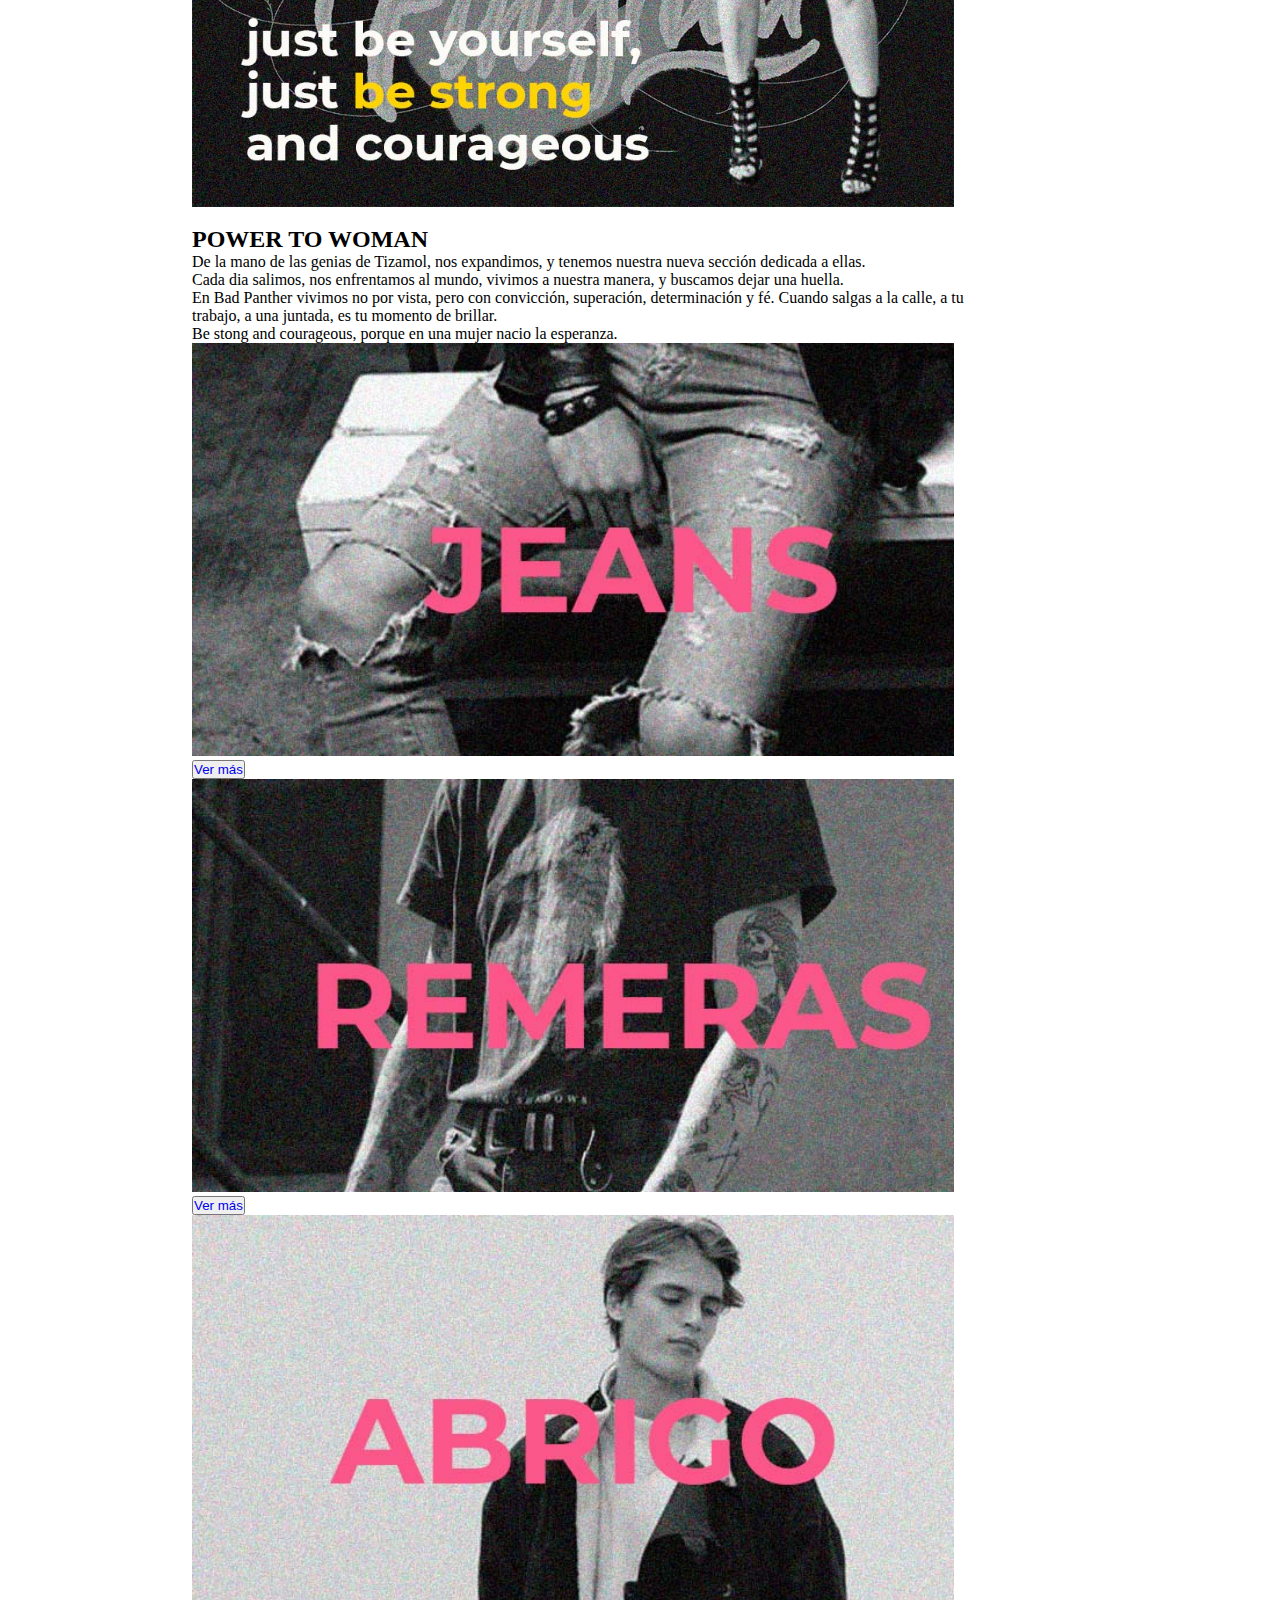
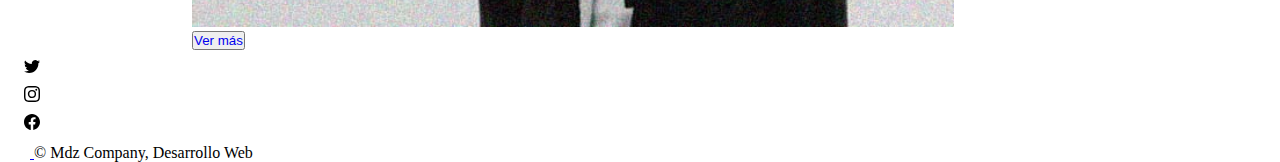
<file: pages/mujer.html>
<!DOCTYPE html>
<html lang="en">
  <head>
    <meta charset="UTF-8">
    <meta http-equiv="X-UA-Compatible" content="IE=edge">
    <meta name="viewport" content="width=device-width, initial-scale=1.0">
    <meta name="description" content="Bad Panther Clothes tienda oficial, donde vas a encontrar un estilo único, y salvaje en cada prenda que te ofrecemos. Indumentaria para todos los generos y envios gratis a partir de compras mayores de $5000.">
    <meta name="keywords"  content="Ropa informal, Clothes, Comprar Ropa">
    <link href="https://cdn.jsdelivr.net/npm/bootstrap@5.1.3/dist/css/bootstrap.min.css" rel="stylesheet"
      integrity="sha384-1BmE4kWBq78iYhFldvKuhfTAU6auU8tT94WrHftjDbrCEXSU1oBoqyl2QvZ6jIW3"
      crossorigin="anonymous"/>
    <link href="https://fonts.googleapis.com/css2?family=Lato&family=Montserrat:wght@500;900&display=swap" rel="stylesheet">
    <link href="https://fonts.googleapis.com/css2?family=Lato&family=Montserrat:wght@500;900&display=swap" rel="stylesheet">
    <link rel="stylesheet" href="../css/prueba.css">
    <title>Bad Panther/Woman</title>
</head>
<body>
  <header>
    <div class="menu-principal">
      <nav class="navbar navbar-expand-lg navbar-light bg-light">
        <div class="container-fluid">
          <a class="navbar-brand" href="../index.html">
            <div class="logo-menu">
              <img src="../img/bad panther.svg" alt="logo principal" href="../index.html">
            </div>
          </a>
          <button class="navbar-toggler" type="button" data-bs-toggle="collapse" data-bs-target="#navbarNav" aria-controls="navbarNav" aria-expanded="false" aria-label="Toggle navigation">
            <span class="navbar-toggler-icon"></span>
          </button>
          <div class="collapse navbar-collapse" id="navbarNav">
            <ul class="navbar-nav">
              <li class="nav-item">
                <a class="nav-link active" aria-current="page" href="../index.html">Inicio</a>
              </li>
              <li class="nav-item">
                <a class="nav-link" href="./hombre.html">./Man</a>
              </li>
              <li class="nav-item">
                <a class="nav-link" href="./mujer.html">Woman</a>
              </li>
              <li class="nav-item">
                <a class="nav-link" href="./kids.html">Kids</a>
              </li>
              <li class="nav-item">
                <a class="nav-link" href="./contacto.html">Contacto</a>
              </li>
            </ul>
            <div class="panel">
              <form class="d-flex">
                <input class="form-control me-2" type="search" placeholder="Escriba aqui" aria-label="Search">
                <button class="boton-busqueda"><span>Buscar</span></button>
              </form>
            </div>  
          </div>
        </div>
      </nav>
    </div>  
  </header>
  <main>
   <div class="text-center">
    <div class="imagen-contacto">
      <img src="../imagenes para secciones/woman.jpg" alt="img-kids" class="img-fluid">
    </div>
      <div class="row py-lg-5">
        <div class="col-lg-6 col-md-8 mx-auto">
          <h1 class="fw-light">bad panther men collection</h1>
          <p class="lead text-muted">Pioneros de un mensaje único, salimos a la cancha con un estilo violento, crudo, y atractivo, con variedad de modelos y talles para cada uno de ustedes.</p>          
        </div>
      </div>
    </div>
      <div class="text-center">
        <div class="imagen-contacto ">
          <img src="../imagenes para secciones/wm-strong.jpg" alt="Ropa hombre" class="img-fluid">
        </div>  
        <div class="row py-lg-5">
          <div class="col-lg-6 col-md-8 mx-auto">
            <h2 class="fw-light">power to woman</h2>
            <p class="lead text-muted">De la mano de las genias de Tizamol, nos expandimos, y tenemos nuestra nueva sección dedicada a ellas.</p>
              <p class="lead text-muted">Cada dia salimos, nos enfrentamos al mundo, vivimos a nuestra manera, y buscamos dejar una huella.</p>
            <p class="lead text-muted">En Bad Panther vivimos no por vista, pero con convicción, superación, determinación y fé. Cuando salgas a la calle, a tu trabajo, a una juntada, es tu momento de brillar.</p>          
            <p class="lead text-muted">Be stong and courageous, porque en una mujer nacio la esperanza.</p>
          </div>
        </div>
      </div>    
    <div class="album py-5 bg-light">
      <div class="container">
        <div class="row row-cols-1 row-cols-sm-2 row-cols-md-3 g-3">
          <div class="col">
            <div class="card shadow-sm">
              <div class="efecto-pages-men imagen-contacto">
                <img src="../imagenes para secciones/JEANS.jpg" width="100%" height="100%" xmlns="http://www.w3.org/2000/svg" role="img" aria-label="Placeholder: Thumbnail" preserveAspectRatio="xMidYMid slice" focusable="false"><title>Placeholder</title><rect width="100%" height="100%" fill="#55595c"/><text x="50%" y="50%" fill="#eceeef" dy=".3em"></text></img>
              </div>
              <div class="card-body">
                <div class="d-flex justify-content-between align-items-center">
                  <div class="btn-group">
                    <button type="button" class="btn btn-sm btn-outline-secondary"><a href="#">Ver más</a></button>                                                   
                  </div>
                </div>
              </div>
            </div>
          </div>
          <div class="col">
            <div class="card shadow-sm">
              <div class="efecto-pages-men imagen-contacto">
                <img src="../imagenes para secciones/remeras.jpg" width="100%" height="100%" xmlns="http://www.w3.org/2000/svg" role="img" aria-label="Placeholder: Thumbnail" preserveAspectRatio="xMidYMid slice" focusable="false"><title>Placeholder</title><rect width="100%" height="100%" fill="#55595c"/><text x="50%" y="50%" fill="#eceeef" dy=".3em"></text></svg>
              </div>
              <div class="card-body">
                <div class="d-flex justify-content-between align-items-center">
                  <div class="btn-group">
                    <button type="button" class="btn btn-sm btn-outline-secondary"><a href="#">Ver más</a></button>                         
                  </div>
                </div>
              </div>
            </div>
          </div>
          <div class="col">
            <div class="card shadow-sm">
              <div class="efecto-pages-men imagen-contacto">
                <img src="../imagenes para secciones/camperas.jpg" width="100%" height="100%" xmlns="http://www.w3.org/2000/svg" role="img" aria-label="Placeholder: Thumbnail" preserveAspectRatio="xMidYMid slice" focusable="false"><title>Placeholder</title><rect width="100%" height="100%" fill="#55595c"/><text x="50%" y="50%" fill="#eceeef" dy=".3em"></text></svg>
            </div>
              <div class="card-body">
                <div class="d-flex justify-content-between align-items-center">
                  <div class="btn-group">
                    <button type="button" class="btn btn-sm btn-outline-secondary"><a href="#">Ver más</a></button>                          
                  </div>
                </div>
              </div>
            </div>
          </div>
        </div>      
      </div>
    </div>
  </main>
  <div class="container">  
    <footer class="d-flex flex-wrap justify-content-between align-items-center py-3 my-4 border-top">
      <ul class="nav col-md-4 justify-content-end list-unstyled d-flex">
        <li class="ms-3"><a class="text-muted" href="#"><svg class="bi" width="24" height="24"><img src="../img/twitter.svg" alt="twitter"></svg></a></li>
        <li class="ms-3"><a class="text-muted" href="#"><svg class="bi" width="24" height="24"><img src="../img/instagram.svg" alt="instagram"></svg></a></li>
        <li class="ms-3"><a class="text-muted" href="#"><svg class="bi" width="24" height="24"><img src="../img/facebook.svg" alt="facebook"></svg></a></li>
      </ul>
      <div class="col-md-4 d-flex align-items-center">
        <a href="/" class="mb-3 me-2 mb-md-0 text-muted text-decoration-none lh-1">
          <svg class="bi" width="30" height="24"><use xlink:href="#bootstrap"/></svg>
        </a>
        <span class="text-muted">&copy; Mdz Company, Desarrollo Web</span>
      </div>
    </footer>
  </div>
  <script src="https://cdn.jsdelivr.net/npm/bootstrap@5.1.3/dist/js/bootstrap.bundle.min.js"
      integrity="sha384-ka7Sk0Gln4gmtz2MlQnikT1wXgYsOg+OMhuP+IlRH9sENBO0LRn5q+8nbTov4+1p" crossorigin="anonymous">
  </script>   
</body>
</html>
</file>
<file: css/prueba.css>
#carouselExampleControls {
  display: flex;
  margin: auto;
  padding: 25px;
  max-width: 80%;
  min-width: 70%;
  max-height: 75%; }

@media screen and (max-width: 515px) {
  margin: auto; }

.background-formulario {
  display: flex;
  margin: auto;
  max-width: 90%;
  min-width: 80%;
  max-height: 75%; }

.cuerpo-formulario {
  font-family: 'Lato', sans-serif; }

.imagen-contacto :hover {
  filter: sepia(40%); }

@media screen and (max-width: 991px) {
  .container {
    display: flex;
    flex-direction: column; }
    .container footer img {
      width: 28px;
      height: 28px; } }

@media screen and (max-width: 515px) {
  footer {
    align-items: center;
    margin: auto; }
    footer img {
      width: 36px;
      height: 36px; }
    footer span {
      text-align: center;
      margin: auto; } }

div footer ul {
  margin: auto; }

.col-md-4 {
  margin: auto; }

nav div a img {
  width: 60px; }

.menu-principal ul :hover {
  background-color: #F8D313; }

.panel button {
  border: none; }

.panel button :hover {
  color: #DB7696;
  text-transform: capitalize; }

@media screen and (max-width: 991px) {
  nav div a img {
    width: 100px;
    display: flex;
    margin: auto; } }

.main-principal {
  background-color: #dbcece; }

.text-center img :hover {
  filter: sepia(40%); }

@media screen and (min-width: 1020px) {
  main {
    margin: auto;
    width: 70%;
    color: black; } }

.imagen-contacto img {
  width: 85%; }

.pantera {
  width: 70%;
  margin: auto; }

.col-lg-6 {
  margin-top: 15px;
  width: 90%; }

.btn-group a {
  text-decoration: none; }

.efecto-pages-men :hover {
  -webkit-transform: scale(1.3);
  transform: scale(1.3); }

.efecto-pages-men {
  overflow: hidden; }

* {
  margin: 0;
  padding: 0; }

h1 {
  text-transform: uppercase; }

h2 {
  text-transform: uppercase; }
</file>
